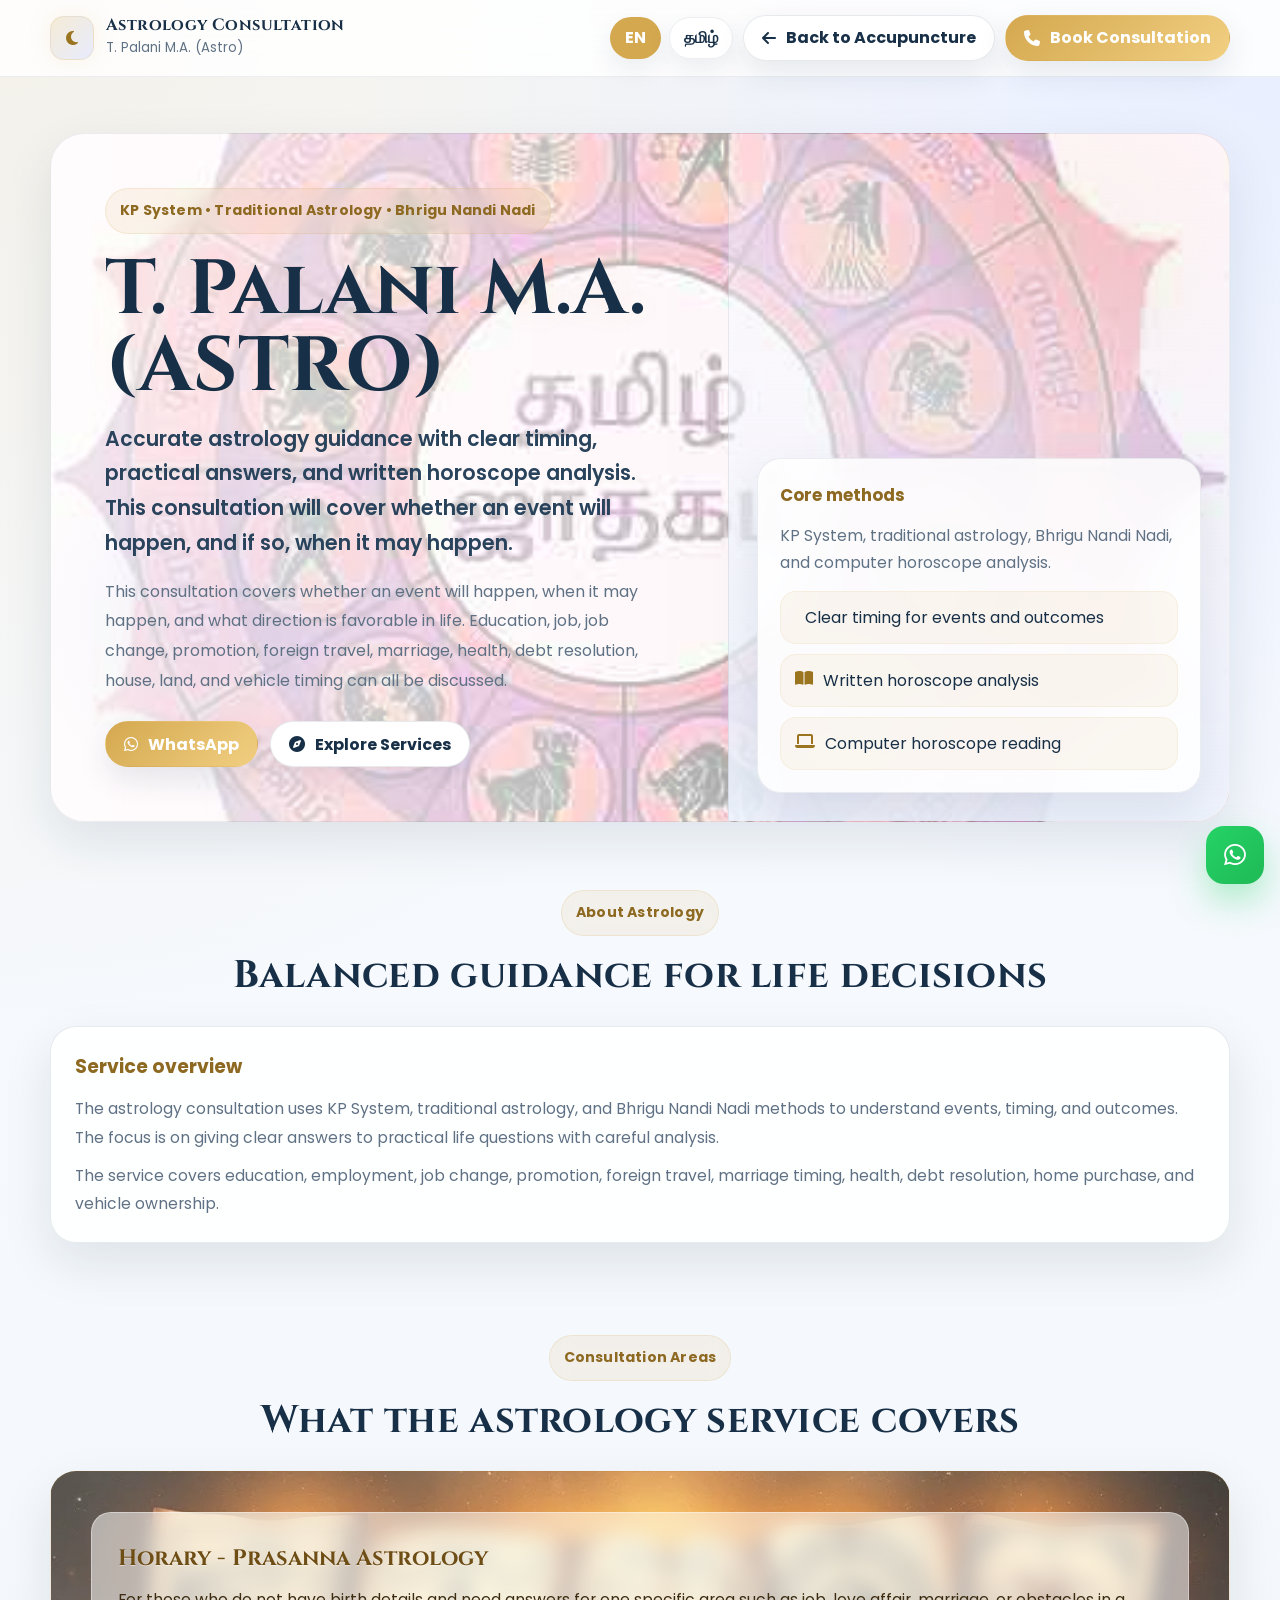
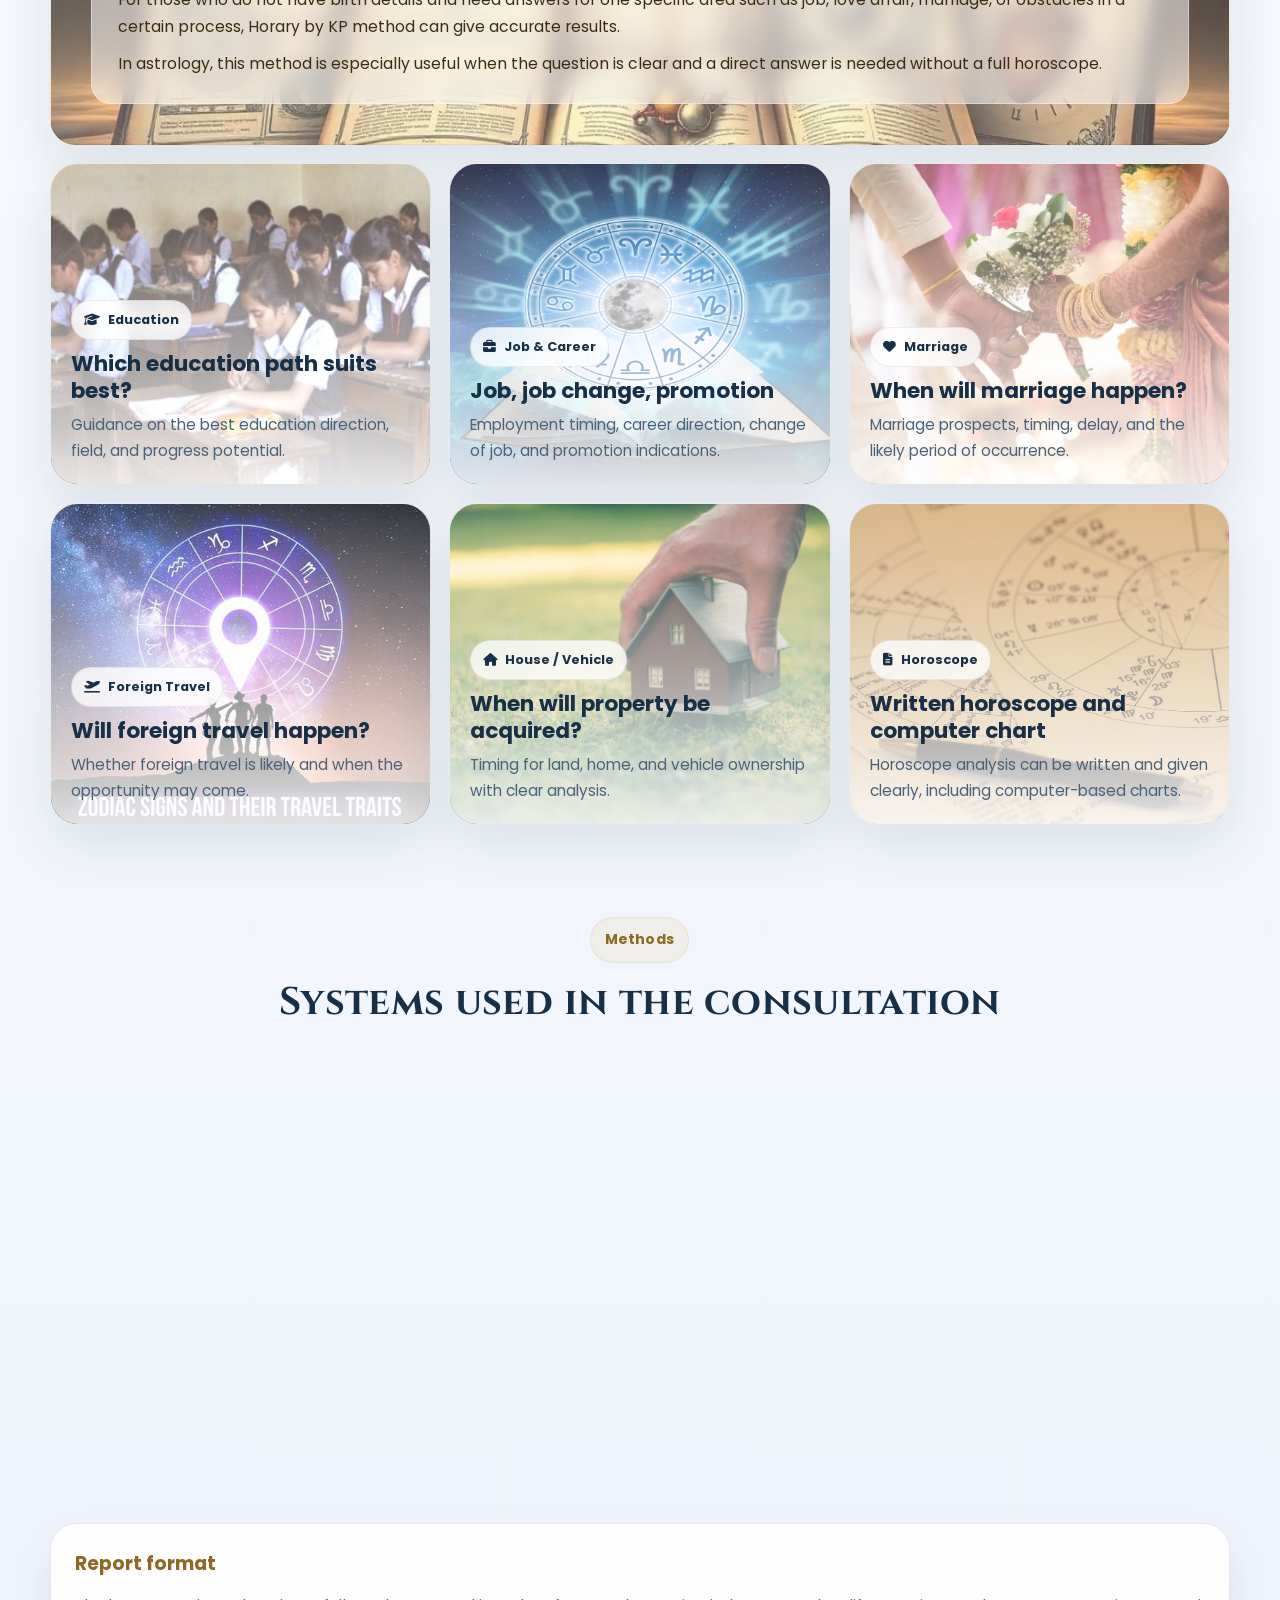
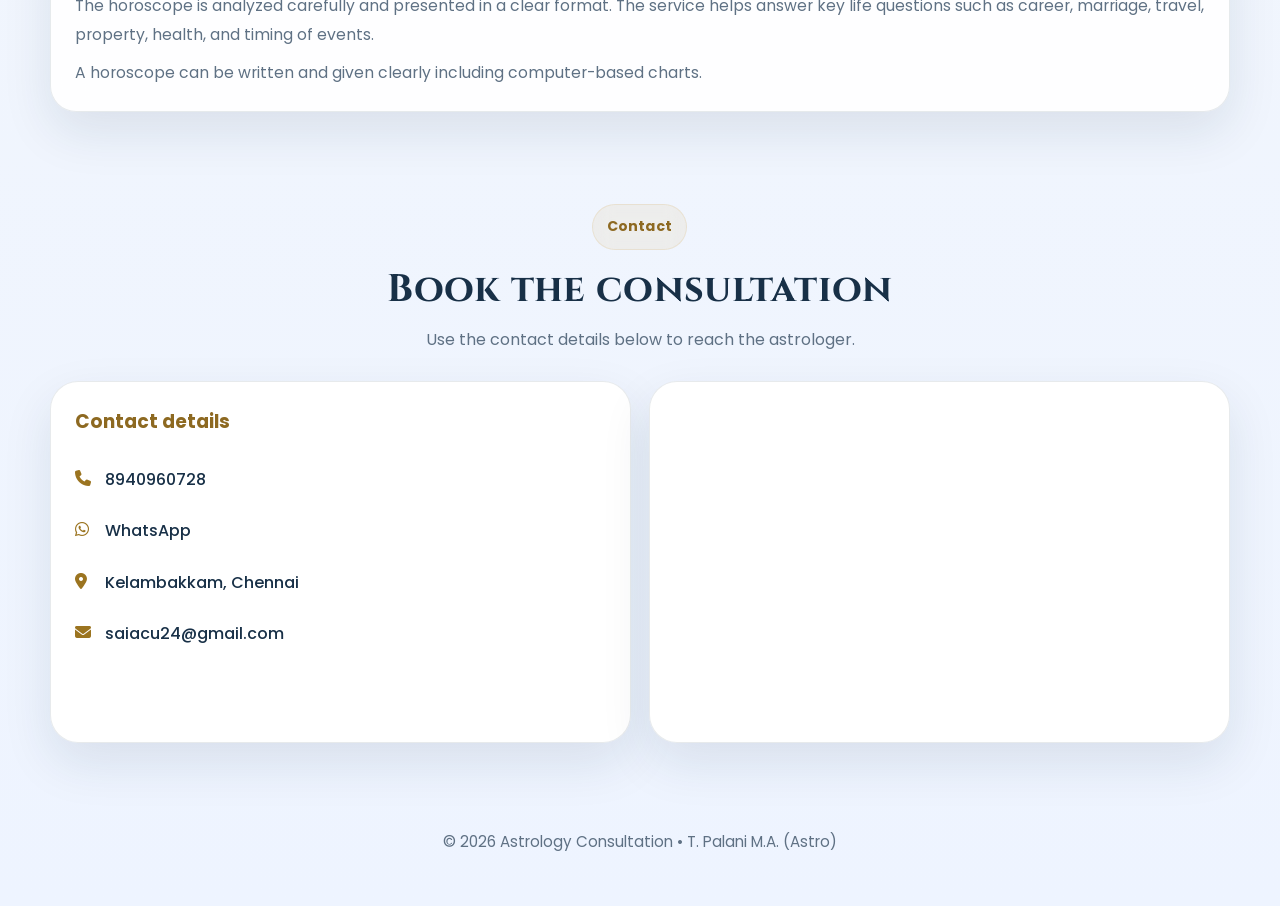
<file: sai-acupuncture-website/public/astrology.html>
<!DOCTYPE html>
<html lang="en">
<head>
  <meta charset="UTF-8" />
  <meta name="viewport" content="width=device-width, initial-scale=1.0" />
  <meta name="description" content="Astrology consultation by முனைவர். த. பழனி M.A. (Astro) with KP System, traditional astrology, and Bhrigu Nandi Nadi." />
  <title>Astrology Consultation | முனைவர். த. பழனி</title>
  <link rel="icon" type="image/png" sizes="192x192" href="/images/favicon-192.png">
  <link rel="shortcut icon" type="image/png" href="/images/favicon-192.png">
  <link rel="apple-touch-icon" href="/images/favicon-192.png">

  <link href="https://fonts.googleapis.com/css2?family=Poppins:wght@400;500;600;700;800&family=Cinzel:wght@600;700&display=swap" rel="stylesheet">
  <link rel="stylesheet" href="https://cdnjs.cloudflare.com/ajax/libs/font-awesome/6.5.0/css/all.min.css">

  <style>
    :root{
      --bg:#f7f8fc;
      --bg-2:#eef4ff;
      --surface:rgba(255,255,255,.9);
      --surface-strong:rgba(255,255,255,.98);
      --text:#183047;
      --muted:#5f7184;
      --gold:#d4a84f;
      --gold-2:#f1cf82;
      --line:rgba(24,48,71,.10);
      --shadow:0 20px 50px rgba(24,48,71,.10);
      --radius:26px;
      --max:1180px;
    }

    *{box-sizing:border-box}
    html{scroll-behavior:smooth}
    body{
      margin:0;
      font-family:Poppins,system-ui,-apple-system,BlinkMacSystemFont,"Segoe UI",sans-serif;
      color:var(--text);
      background:
        radial-gradient(circle at top left, rgba(212,168,79,.12), transparent 24%),
        radial-gradient(circle at top right, rgba(96,125,255,.10), transparent 22%),
        linear-gradient(180deg, #f8fbff 0%, #f4f7fb 45%, #eef4ff 100%);
      overflow-x:hidden;
      line-height:1.7;
    }

    a{text-decoration:none;color:inherit}
    img{max-width:100%;display:block}
    button,input,textarea{font:inherit}

    .container{
      width:min(var(--max), calc(100% - 32px));
      margin:0 auto;
    }

    .topbar{
      position:sticky;
      top:0;
      z-index:1000;
      backdrop-filter:blur(18px);
      background:rgba(255,255,255,.84);
      border-bottom:1px solid rgba(24,48,71,.08);
    }

    .topbar-inner{
      width:min(var(--max), calc(100% - 32px));
      margin:0 auto;
      min-height:76px;
      display:flex;
      align-items:center;
      justify-content:space-between;
      gap:14px;
      flex-wrap:wrap;
      padding:8px 0;
    }

    .brand{
      display:flex;
      align-items:center;
      gap:12px;
      min-width:0;
    }
    .brand-mark{
      width:44px;
      height:44px;
      border-radius:14px;
      display:grid;
      place-items:center;
      background:linear-gradient(135deg, rgba(212,168,79,.22), rgba(96,125,255,.14));
      border:1px solid rgba(212,168,79,.18);
      box-shadow:0 0 24px rgba(212,168,79,.12);
      flex:none;
    }
    .brand-mark i{color:#9b7420}
    .brand-text{min-width:0}
    .brand-text strong{
      display:block;
      font-family:Cinzel, serif;
      font-size:1.02rem;
      letter-spacing:.4px;
      line-height:1.2;
      white-space:nowrap;
      overflow:hidden;
      text-overflow:ellipsis;
    }
    .brand-text span{
      display:block;
      color:var(--muted);
      font-size:.83rem;
      margin-top:2px;
      white-space:nowrap;
      overflow:hidden;
      text-overflow:ellipsis;
    }

    .nav-actions{
      display:flex;
      gap:10px;
      flex-wrap:wrap;
      justify-content:flex-end;
      align-items:center;
      margin-left:auto;
    }

    .lang-switch{
      display:flex;
      gap:8px;
      align-items:center;
    }
    .lang-btn{
      border:1px solid rgba(24,48,71,.08);
      cursor:pointer;
      min-height:42px;
      padding:0 14px;
      border-radius:999px;
      background:#fff;
      color:var(--text);
      font-weight:700;
      transition:.2s ease;
      box-shadow:0 10px 24px rgba(24,48,71,.08);
    }
    .lang-btn.active,
    .lang-btn:hover{
      background:var(--gold);
      color:#fff;
      border-color:transparent;
    }

    .btn{
      display:inline-flex;
      align-items:center;
      justify-content:center;
      gap:10px;
      min-height:46px;
      padding:0 18px;
      border-radius:999px;
      border:1px solid transparent;
      cursor:pointer;
      font-weight:700;
      transition:.25s ease;
      box-shadow:0 12px 30px rgba(24,48,71,.10);
      white-space:nowrap;
    }
    .btn:hover{transform:translateY(-2px)}
    .btn-primary{
      background:linear-gradient(135deg,var(--gold),var(--gold-2));
      color:#fff;
    }
    .btn-secondary{
      background:#fff;
      color:var(--text);
      border-color:rgba(24,48,71,.10);
    }

    .hero{
      position:relative;
      padding:56px 0 22px;
    }
    .hero-card{
      display:grid;
      grid-template-columns:1.15fr .85fr;
      gap:0;
      min-height:72vh;
      border-radius:34px;
      overflow:hidden;
      background:
        linear-gradient(90deg, rgba(255,255,255,.88) 0%, rgba(255,255,255,.70) 52%, rgba(255,255,255,.38) 100%),
        url('images/astro-hero.jpg') center/cover no-repeat;
      box-shadow:var(--shadow);
      border:1px solid rgba(24,48,71,.08);
      position:relative;
      isolation:isolate;
    }
    .hero-card::after{
      content:"";
      position:absolute;
      inset:0;
      background:
        radial-gradient(circle at 85% 20%, rgba(212,168,79,.12), transparent 18%),
        radial-gradient(circle at 15% 70%, rgba(96,125,255,.08), transparent 18%);
      pointer-events:none;
      z-index:-1;
    }

    .hero-copy{
      padding:54px;
      display:flex;
      align-items:center;
    }

    .eyebrow{
      display:inline-flex;
      align-items:center;
      gap:10px;
      padding:10px 14px;
      border-radius:999px;
      border:1px solid rgba(212,168,79,.16);
      background:rgba(212,168,79,.10);
      color:#8d6921;
      font-size:.88rem;
      margin-bottom:18px;
      font-weight:700;
      letter-spacing:.2px;
      backdrop-filter:blur(10px);
    }

    .hero h1{
      margin:0;
      font-family:Cinzel, serif;
      font-size:clamp(2.5rem,6vw,5.2rem);
      line-height:1;
      letter-spacing:.5px;
      max-width:12ch;
      color:#183047;
      text-shadow:0 0 28px rgba(212,168,79,.10);
    }
    .hero .subtitle{
      margin:16px 0 0;
      color:#28435b;
      font-size:clamp(1.04rem,2.2vw,1.28rem);
      font-weight:600;
      max-width:62ch;
    }
    .hero .description{
      margin:16px 0 0;
      color:var(--muted);
      max-width:68ch;
      line-height:1.85;
      font-size:1rem;
    }
    .hero-actions{
      display:flex;
      flex-wrap:wrap;
      gap:12px;
      margin-top:26px;
    }

    .hero-side{
      padding:28px;
      display:flex;
      align-items:flex-end;
      background:linear-gradient(180deg, rgba(255,255,255,.30), rgba(238,244,255,.92));
      border-left:1px solid rgba(24,48,71,.08);
    }

    .side-panel{
      width:100%;
      padding:22px;
      border-radius:24px;
      background:rgba(255,255,255,.84);
      border:1px solid rgba(24,48,71,.08);
      backdrop-filter:blur(16px);
      box-shadow:var(--shadow);
    }
    .side-panel h3{
      margin:0 0 14px;
      color:#8d6921;
      font-size:1.05rem;
    }
    .side-panel p{
      margin:0 0 14px;
      color:var(--muted);
      font-size:.98rem;
    }
    .method-list{
      display:grid;
      gap:10px;
      margin-top:14px;
    }
    .method-item{
      display:flex;
      gap:10px;
      align-items:flex-start;
      padding:12px 14px;
      border-radius:16px;
      background:rgba(212,168,79,.08);
      border:1px solid rgba(212,168,79,.10);
      color:var(--text);
    }
    .method-item i{
      color:#9b7420;
      margin-top:3px;
      flex:none;
    }

    section.block{
      padding:46px 0;
    }

    .section-head{
      text-align:center;
      width:min(860px,100%);
      margin:0 auto 28px;
    }
    .section-head h2{
      margin:0;
      font-family:Cinzel, serif;
      font-size:clamp(1.7rem,3vw,2.6rem);
      letter-spacing:.3px;
      line-height:1.15;
      color:#183047;
    }
    .section-head p{
      margin:14px auto 0;
      color:var(--muted);
      max-width:760px;
      font-size:1rem;
    }

    .grid-2{
      display:grid;
      grid-template-columns:repeat(2,minmax(0,1fr));
      gap:18px;
    }
    .grid-3{
      display:grid;
      grid-template-columns:repeat(3,minmax(0,1fr));
      gap:18px;
    }

    .card{
      background:var(--surface);
      border:1px solid var(--line);
      border-radius:var(--radius);
      box-shadow:var(--shadow);
      backdrop-filter:blur(16px);
    }
    .card.pad{padding:24px}

    .card h3{
      margin:0 0 12px;
      color:#8d6921;
      font-size:1.18rem;
    }
    .card p{
      margin:0;
      color:var(--muted);
      line-height:1.8;
      font-size:.98rem;
    }
    .card p + p{margin-top:10px}

    .service-card{
      position:relative;
      min-height:320px;
      overflow:hidden;
      border-radius:28px;
      background:linear-gradient(180deg, rgba(255,255,255,.20), rgba(255,255,255,.90));
      border:1px solid rgba(24,48,71,.08);
      box-shadow:var(--shadow);
    }
    .service-card::before{
      content:"";
      position:absolute;
      inset:0;
      background-image:var(--bg-image);
      background-size:cover;
      background-position:center;
      transform:scale(1.02);
      filter:saturate(1.04);
      transition:transform .6s ease;
    }
    .service-card:hover::before{
      transform:scale(1.06);
    }
    .service-card::after{
      content:"";
      position:absolute;
      inset:0;
      background:linear-gradient(180deg, rgba(255,255,255,.18), rgba(255,255,255,.88));
    }
    .service-content{
      position:relative;
      z-index:1;
      padding:20px;
      display:flex;
      flex-direction:column;
      justify-content:flex-end;
      height:100%;
      min-height:320px;
    }
    .service-chip{
      align-self:flex-start;
      display:inline-flex;
      align-items:center;
      gap:8px;
      padding:8px 12px;
      border-radius:999px;
      background:rgba(255,255,255,.78);
      border:1px solid rgba(24,48,71,.08);
      color:#183047;
      font-size:.8rem;
      font-weight:700;
      margin-bottom:10px;
      backdrop-filter:blur(8px);
    }
    .service-content h3{
      margin:0 0 8px;
      color:#183047;
      font-size:1.35rem;
      line-height:1.25;
      text-shadow:none;
    }
    .service-content p{
      margin:0;
      color:#49627a;
      font-size:.96rem;
    }

    .highlight{
      background:linear-gradient(135deg, #fff6de, #f7ecd1);
      color:#34260b;
      border-radius:var(--radius);
      padding:26px;
      box-shadow:0 16px 40px rgba(24,48,71,.08);
      border:1px solid rgba(212,168,79,.18);
    }
    .highlight h3{
      margin:0 0 10px;
      font-family:Cinzel, serif;
      color:#8d6921;
      font-size:1.4rem;
    }
    .highlight p{
      margin:0;
      color:#51401b;
      font-size:.98rem;
    }
    .highlight ul{
      margin:16px 0 0;
      padding-left:18px;
      color:#51401b;
    }
    .highlight li{margin:8px 0}

    .horary-block{
      position:relative;
      overflow:hidden;
      border-radius:var(--radius);
      border:1px solid rgba(212,168,79,.18);
      box-shadow:var(--shadow);
      background:
        linear-gradient(135deg, rgba(255,246,222,.24), rgba(247,236,209,.12)),
        url('images/horary-bg.jpg') center/cover no-repeat;
      margin-bottom:18px;
      min-height:260px;
    }
    .horary-block::before{
      content:"";
      position:absolute;
      inset:0;
      background:linear-gradient(180deg, rgba(255,255,255,.06), rgba(255,255,255,.18));
      pointer-events:none;
    }
    .horary-block .highlight-inner{
      position:relative;
      z-index:1;
      padding:26px;
      background:rgba(255,255,255,.52);
      backdrop-filter:blur(10px);
      border-radius:calc(var(--radius) - 6px);
      margin:14px;
      border:1px solid rgba(255,255,255,.38);
    }
    .horary-block .highlight-inner h3{
      color:#6f4e16;
      text-shadow:0 1px 0 rgba(255,255,255,.45);
    }
    .horary-block .highlight-inner p,
    .horary-block .highlight-inner li{
      color:#3b2c12;
    }

    .footer-contact{
      display:grid;
      grid-template-columns:1fr 1fr;
      gap:18px;
      align-items:stretch;
    }
    .contact-card,
    .map-card{
      background:var(--surface-strong);
      border:1px solid var(--line);
      border-radius:28px;
      box-shadow:var(--shadow);
      backdrop-filter:blur(16px);
    }
    .contact-card{padding:24px}
    .contact-card h3{
      margin:0 0 16px;
      color:#8d6921;
    }
    .contact-row{
      display:flex;
      gap:12px;
      align-items:flex-start;
      padding:12px 0;
    }
    .contact-row i{
      color:#9b7420;
      margin-top:4px;
      width:18px;
      flex:none;
    }
    .contact-row span,
    .contact-row a{
      color:var(--text);
      font-weight:500;
      word-break:break-word;
    }

    .map-card{
      overflow:hidden;
      min-height:360px;
    }
    .map-card iframe{
      width:100%;
      height:100%;
      min-height:360px;
      border:0;
      display:block;
    }

    .floating-whatsapp{
      position:fixed;
      right:16px;
      bottom:16px;
      width:58px;
      height:58px;
      border-radius:18px;
      display:grid;
      place-items:center;
      background:linear-gradient(135deg,#25d366,#1fb956);
      color:#fff;
      box-shadow:0 16px 35px rgba(37,211,102,.35);
      z-index:999;
      font-size:1.55rem;
    }

    .footer{
      padding:24px 0 36px;
      color:var(--muted);
      text-align:center;
      font-size:.95rem;
    }

    .reveal{
      opacity:0;
      transform:translateY(22px);
      transition:opacity .75s ease, transform .75s ease;
    }
    .reveal.active{
      opacity:1;
      transform:none;
    }

    @media (max-width: 1120px){
      .hero-card{
        grid-template-columns:1fr;
      }
      .hero-side{
        border-left:0;
        border-top:1px solid rgba(24,48,71,.08);
      }
    }

    @media (max-width: 980px){
      .grid-2,
      .grid-3,
      .footer-contact{
        grid-template-columns:1fr;
      }
      .hero-copy{padding:30px}
      .service-card{min-height:300px}
    }

    @media (max-width: 760px){
      .topbar-inner{
        padding:10px 0;
      }
      .nav-actions{
        width:100%;
      }
      .lang-switch{
        width:100%;
      }
      .lang-btn{
        flex:1 1 0;
      }
      .btn{
        flex:1 1 0;
      }
      .hero{
        padding:18px 0 12px;
      }
      .hero h1{
        max-width:100%;
      }
      .hero-actions{
        flex-direction:column;
      }
      .hero-actions .btn{
        width:100%;
      }
      .section-head{
        margin-bottom:22px;
      }
      .card.pad,
      .contact-card,
      .highlight,
      .side-panel,
      .horary-block .highlight-inner{
        padding:18px;
      }
      .service-content{
        padding:18px;
      }
      .map-card iframe{
        min-height:300px;
      }
    }

    @media (max-width: 420px){
      .brand-mark{
        width:40px;
        height:40px;
      }
      .brand-text strong{
        font-size:.96rem;
      }
      .brand-text span{
        font-size:.76rem;
      }
      .hero h1{
        font-size:clamp(2.1rem, 12vw, 3rem);
      }
      .section-head h2{
        font-size:clamp(1.5rem, 8vw, 2.2rem);
      }
      .service-content h3{
        font-size:1.18rem;
      }
    }
  </style>
</head>
<body>

<header class="topbar">
  <div class="topbar-inner">
    <a class="brand" href="index.html" aria-label="Back to clinic">
      <div class="brand-mark"><i class="fa-solid fa-moon"></i></div>
      <div class="brand-text">
        <strong data-en="Astrology Consultation" data-ta="ஜோதிட ஆலோசனை">Astrology Consultation</strong>
        <span data-en="T. Palani M.A. (Astro)" data-ta="முனைவர். த. பழனி M.A. (Astro)">T. Palani M.A. (Astro)</span>
      </div>
    </a>

    <div class="nav-actions">
      <div class="lang-switch" aria-label="Language switcher">
        <button class="lang-btn active" data-lang="en" onclick="setLang('en')">EN</button>
        <button class="lang-btn" data-lang="ta" onclick="setLang('ta')">தமிழ்</button>
      </div>
      <a class="btn btn-secondary" href="index.html">
        <i class="fa-solid fa-arrow-left"></i>
        <span data-en="Back to Accupuncture" data-ta="மீண்டும் அக்குபஞ்சர் சிகிச்சைக்கு திரும்ப">Back to Accupuncture</span>
      </a>
      <a class="btn btn-primary" href="#contact">
        <i class="fa-solid fa-phone"></i>
        <span data-en="Book Consultation" data-ta="ஆலோசனை பதிவு">Book Consultation</span>
      </a>
    </div>
  </div>
</header>

<main class="container">

  <section class="hero">
    <div class="hero-card reveal">
      <div class="hero-copy">
        <div>
          <div class="eyebrow" data-en="KP System • Traditional Astrology • Bhrigu Nandi Nadi" data-ta="KP SYSTEM • பாரம்பரிய ஜோதிடம் • பிருகு நந்தி நாடி">
            KP System • Traditional Astrology • Bhrigu Nandi Nadi
          </div>

          <h1 data-en="T. Palani M.A. (ASTRO)" data-ta="முனைவர். த. பழனி M.A. (ASTRO)">T. Palani M.A. (ASTRO)</h1>

          <p class="subtitle"
             data-en="Accurate astrology guidance with clear timing, practical answers, and written horoscope analysis. This consultation will cover whether an event will happen, and if so, when it may happen."
             data-ta="துல்லியமான ஜோதிட வழிகாட்டல், தெளிவான கால நிர்ணயம், நடைமுறை பதில்கள் மற்றும் எழுத்து வடிவ ஜாதக பகுப்பாய்வு. இந்த ஆலோசனையில் ஒரு நிகழ்வு நடைபெறுமா என்பதையும், நடைபெறுமானால் அது எப்போது நடைபெறும் என்பதையும் விளக்கப்படும்.">
            Accurate astrology guidance with clear timing, practical answers, and written horoscope analysis. This consultation will cover whether an event will happen, and if so, when it may happen.
          </p>

          <p class="description"
             data-en="This consultation covers whether an event will happen, when it may happen, and what direction is favorable in life. Education, job, job change, promotion, foreign travel, marriage, health, debt resolution, house, land, and vehicle timing can all be discussed."
             data-ta="சம்பவம் நடைபெறுமா? நடைபெறும் எனில் எப்போது? கல்வி, வேலை, வேலை மாற்றம், உயர்வு, வெளிநாட்டு பயணம், திருமணம், நோய், கடன், மணை, வீடு, வாகனம் போன்ற வாழ்க்கை முக்கிய விஷயங்களுக்கு தெளிவான ஆலோசனை வழங்கப்படும்.">
            This consultation covers whether an event will happen, when it may happen, and what direction is favorable in life. Education, job, job change, promotion, foreign travel, marriage, health, debt resolution, house, land, and vehicle timing can all be discussed.
          </p>

          <div class="hero-actions">
            <a class="btn btn-primary" href="https://wa.me/918940960728" target="_blank" rel="noopener">
              <i class="fa-brands fa-whatsapp"></i>
              <span data-en="WhatsApp" data-ta="வாட்ஸ்அப்">WhatsApp</span>
            </a>
            <a class="btn btn-secondary" href="#services">
              <i class="fa-solid fa-compass"></i>
              <span data-en="Explore Services" data-ta="சேவைகளைப் பார்க்க">Explore Services</span>
            </a>
          </div>
        </div>
      </div>

      <aside class="hero-side">
        <div class="side-panel">
          <h3 data-en="Core methods" data-ta="முக்கிய முறைகள்">Core methods</h3>
          <p data-en="KP System, traditional astrology, Bhrigu Nandi Nadi, and computer horoscope analysis."
             data-ta="KP SYSTEM, பாரம்பரிய ஜோதிடம், பிருகு நந்தி நாடி முறை, மற்றும் கம்ப்யூட்டர் ஜாதக கணிப்பு.">
            KP System, traditional astrology, Bhrigu Nandi Nadi, and computer horoscope analysis.
          </p>

          <div class="method-list">
            <div class="method-item">
              <i class="fa-solid fa-sparkles"></i>
              <div data-en="Clear timing for events and outcomes" data-ta="நிகழ்வுகளுக்கான தெளிவான கால கணிப்பு">
                Clear timing for events and outcomes
              </div>
            </div>
            <div class="method-item">
              <i class="fa-solid fa-book-open"></i>
              <div data-en="Written horoscope analysis" data-ta="எழுதிய ஜாதக ஆய்வு">
                Written horoscope analysis
              </div>
            </div>
            <div class="method-item">
              <i class="fa-solid fa-laptop"></i>
              <div data-en="Computer horoscope reading" data-ta="கம்ப்யூட்டர் ஜாதக கணிப்பு">
                Computer horoscope reading
              </div>
            </div>
          </div>
        </div>
      </aside>
    </div>
  </section>

  <section class="block" id="about">
    <div class="section-head reveal">
      <span class="eyebrow" data-en="About Astrology" data-ta="ஜோதிட சேவை பற்றி">About Astrology</span>
      <h2 data-en="Balanced guidance for life decisions" data-ta="வாழ்க்கை முடிவுகளுக்கான சமநிலையான வழிகாட்டல்">
        Balanced guidance for life decisions
      </h2>
    </div>

    <div class="card pad reveal">
      <h3 data-en="Service overview" data-ta="சேவை விளக்கம்">Service overview</h3>
      <p data-en="The astrology consultation uses KP System, traditional astrology, and Bhrigu Nandi Nadi methods to understand events, timing, and outcomes. The focus is on giving clear answers to practical life questions with careful analysis."
         data-ta="KP SYSTEM, பாரம்பரிய ஜோதிடம், மற்றும் பிருகு நந்தி நாடி முறையைப் பயன்படுத்தி சம்பவங்கள், காலம், மற்றும் பலன்களை ஆய்வு செய்து, வாழ்க்கை தொடர்பான கேள்விகளுக்கு தெளிவான பதில் வழங்கப்படுகிறது.">
        The astrology consultation uses KP System, traditional astrology, and Bhrigu Nandi Nadi methods to understand events, timing, and outcomes. The focus is on giving clear answers to practical life questions with careful analysis.
      </p>
      <p style="margin-top:10px"
         data-en="The service covers education, employment, job change, promotion, foreign travel, marriage timing, health, debt resolution, home purchase, and vehicle ownership."
         data-ta="கல்வி, வேலை, வேலை மாற்றம், உயர்வு, வெளிநாட்டு பயணம், திருமணம், நோய், கடன், மணை, வீடு, வாகனம் ஆகியவற்றுக்கான ஆலோசனை வழங்கப்படுகிறது.">
        The service covers education, employment, job change, promotion, foreign travel, marriage timing, health, debt resolution, home purchase, and vehicle ownership.
      </p>
    </div>
  </section>

  <section class="block" id="services">
    <div class="section-head reveal">
      <span class="eyebrow" data-en="Consultation Areas" data-ta="ஆலோசனை பகுதிகள்">Consultation Areas</span>
      <h2 data-en="What the astrology service covers" data-ta="இந்த ஜோதிட சேவை எதை எதையை உள்ளடக்கியது">
        What the astrology service covers
      </h2>
    </div>

    <div class="highlight horary-block reveal" style="margin-bottom:18px">
      <div class="highlight-inner">
        <h3 data-en="Horary - Prasanna Astrology" data-ta="HORARY - பிரசன்ன ஜோதிடம்">
          Horary - Prasanna Astrology
        </h3>
        <p data-en="For those who do not have birth details and need answers for one specific area such as job, love affair, marriage, or obstacles in a certain process, Horary by KP method can give accurate results."
           data-ta="ஜாதகம் இல்லாத பட்சத்தில், குறிப்பிட்ட ஏதேனும் ஒரு கேள்விக்கு... வேலை / காதல் குறித்த வீனா / அயல்நாட்டு பயண தாமதம் தீரும் காலம் / மற்றும் ஏதேனும் ஐயம் எதுவாயினும் KP பிரசன்ன முறையில் துல்லியமான பதில் தரப்படும்.">
          For those who do not have birth details and need answers for one specific area such as job, love affair, marriage, or obstacles in a certain process, Horary by KP method can give accurate results.
        </p>
        <p style="margin-top:10px"
           data-en="In astrology, this method is especially useful when the question is clear and a direct answer is needed without a full horoscope."
           data-ta="ஜோதக விவரம் இல்லாதபோதும், கேள்வி தெளிவாக இருந்தால் முழு ஜாதகம் இல்லாமல் நேரடியான பதில் பெற இந்த முறை மிகவும் பயன்படும்.">
          In astrology, this method is especially useful when the question is clear and a direct answer is needed without a full horoscope.
        </p>
      </div>
    </div>

    <div class="grid-3">
      <article class="service-card reveal" style="--bg-image:url('images/astro-education.jpg')">
        <div class="service-content">
          <span class="service-chip"><i class="fa-solid fa-graduation-cap"></i> <span data-en="Education" data-ta="கல்வி">Education</span></span>
          <h3 data-en="Which education path suits best?" data-ta="எந்த கல்வி சரியாக அமையும்?">Which education path suits best?</h3>
          <p data-en="Guidance on the best education direction, field, and progress potential."
             data-ta="எந்த கல்வி, எந்த துறை, எவ்வாறு முன்னேற்றம் கிடைக்கும் என்பதில் வழிகாட்டல்.">
            Guidance on the best education direction, field, and progress potential.
          </p>
        </div>
      </article>

      <article class="service-card reveal" style="--bg-image:url('images/astro-career.jpg')">
        <div class="service-content">
          <span class="service-chip"><i class="fa-solid fa-briefcase"></i> <span data-en="Job & Career" data-ta="வேலை & தொழில்">Job & Career</span></span>
          <h3 data-en="Job, job change, promotion" data-ta="வேலை, மாற்றம், உயர்வு">Job, job change, promotion</h3>
          <p data-en="Employment timing, career direction, change of job, and promotion indications."
             data-ta="வேலை கிடைக்குமா, வேலை மாற்றமா, உயர்வா என்பதற்கான கணிப்பு.">
            Employment timing, career direction, change of job, and promotion indications.
          </p>
        </div>
      </article>

      <article class="service-card reveal" style="--bg-image:url('images/astro-marriage.jpg')">
        <div class="service-content">
          <span class="service-chip"><i class="fa-solid fa-heart"></i> <span data-en="Marriage" data-ta="திருமணம்">Marriage</span></span>
          <h3 data-en="When will marriage happen?" data-ta="திருமணம் எப்போது?">When will marriage happen?</h3>
          <p data-en="Marriage prospects, timing, delay, and the likely period of occurrence."
             data-ta="திருமணம் எப்போது, என்றைக்கு, தாமதமா அல்லது சரியான காலமா என்பதில் விளக்கம்.">
            Marriage prospects, timing, delay, and the likely period of occurrence.
          </p>
        </div>
      </article>

      <article class="service-card reveal" style="--bg-image:url('images/astro-travel.jpg')">
        <div class="service-content">
          <span class="service-chip"><i class="fa-solid fa-plane-departure"></i> <span data-en="Foreign Travel" data-ta="வெளிநாட்டு பயணம்">Foreign Travel</span></span>
          <h3 data-en="Will foreign travel happen?" data-ta="வெளிநாட்டு பயணம் உண்டா?">Will foreign travel happen?</h3>
          <p data-en="Whether foreign travel is likely and when the opportunity may come."
             data-ta="வெளிநாட்டு பயணம் உண்டா? எப்பொழுது? என்ற கேள்விக்கு கணிப்பு.">
            Whether foreign travel is likely and when the opportunity may come.
          </p>
        </div>
      </article>

      <article class="service-card reveal" style="--bg-image:url('images/astro-house.jpg')">
        <div class="service-content">
          <span class="service-chip"><i class="fa-solid fa-house"></i> <span data-en="House / Vehicle" data-ta="மண் / வீடு / வாகனம்">House / Vehicle</span></span>
          <h3 data-en="When will property be acquired?" data-ta="எப்போது அமையும்?">When will property be acquired?</h3>
          <p data-en="Timing for land, home, and vehicle ownership with clear analysis."
             data-ta="மண், வீடு, வாகனம் எப்போது அமையும் என்பதற்கான கணிப்பு.">
            Timing for land, home, and vehicle ownership with clear analysis.
          </p>
        </div>
      </article>

      <article class="service-card reveal" style="--bg-image:url('images/astro-horoscope.jpg')">
        <div class="service-content">
          <span class="service-chip"><i class="fa-solid fa-file-lines"></i> <span data-en="Horoscope" data-ta="ஜாதகம்">Horoscope</span></span>
          <h3 data-en="Written horoscope and computer chart" data-ta="எழுதிய ஜாதகம் மற்றும் கம்ப்யூட்டர் ஜாதகம்">
            Written horoscope and computer chart
          </h3>
          <p data-en="Horoscope analysis can be written and given clearly, including computer-based charts."
             data-ta="ஜாதகம் கணித்து எழுதி தரப்படும். கம்ப்யூட்டர் ஜாதகமும் கணித்து தரப்படும்.">
            Horoscope analysis can be written and given clearly, including computer-based charts.
          </p>
        </div>
      </article>
    </div>
  </section>

  <section class="block" id="methods">
    <div class="section-head reveal">
      <span class="eyebrow" data-en="Methods" data-ta="முறைகள்">Methods</span>
      <h2 data-en="Systems used in the consultation" data-ta="ஆலோசனையில் பயன்படுத்தப்படும் முறைகள்">
        Systems used in the consultation
      </h2>
    </div>

    <div class="highlight reveal">
      <h3 data-en="Analysis style" data-ta="ஆய்வு முறை">Analysis style</h3>
      <p data-en="The consultation uses KP System, traditional astrology, and Bhrigu Nandi Nadi methodology for accurate research and timing analysis."
         data-ta="KP SYSTEM, பாரம்பரிய ஜோதிடம், மற்றும் பிருகு நந்தி நாடி முறையைப் பயன்படுத்தி துல்லியமான ஆய்வு மற்றும் காலக் கணிப்பு செய்யப்படுகிறது.">
        The consultation uses KP System, traditional astrology, and Bhrigu Nandi Nadi methodology for accurate research and timing analysis.
      </p>
      <p data-en="துல்லியமான ஆய்வு - உறுதியான பலன் கூறும் முறை. சம்பவம் நடைபெறுமா? நடைபெறும் எனில் நடைபெறும் காலம் கணித்தல்."
         data-ta="துல்லியமான ஆய்வு - உறுதியான பலன் கூறும் முறை. சம்பவம் நடைபெறுமா? நடைபெறும் எனில் நடைபெறும் காலம் கணித்தல்.">
        துல்லியமான ஆய்வு - உறுதியான பலன் கூறும் முறை. சம்பவம் நடைபெறுமா? நடைபெறும் எனில் நடைபெறும் காலம் கணித்தல்.
      </p>
      <ul>
        <li data-en="KP System analysis" data-ta="KP SYSTEM ஆய்வு">KP System analysis</li>
        <li data-en="Traditional astrology guidance" data-ta="பாரம்பரிய ஜோதிடம்">Traditional astrology guidance</li>
      </ul>
    </div>
  </section>

  <section class="block" id="deliverables">
    <div class="section-head reveal">
      <span class="eyebrow" data-en="Deliverables" data-ta="வழங்கப்படும் விவரங்கள்">Deliverables</span>
      <h2 data-en="What the client receives" data-ta="வாடிக்கையாளர் பெறுவது என்ன?">What the client receives</h2>
    </div>

    <div class="card pad reveal">
      <h3 data-en="Report format" data-ta="அறிக்கை வடிவம்">Report format</h3>
      <p data-en="The horoscope is analyzed carefully and presented in a clear format. The service helps answer key life questions such as career, marriage, travel, property, health, and timing of events."
         data-ta="ஜாதகம் கணித்து தெளிவாக வழங்கப்படும். career, marriage, travel, property, health, timing போன்ற முக்கிய கேள்விகளுக்குப் பதில் கிடைக்கும்.">
        The horoscope is analyzed carefully and presented in a clear format. The service helps answer key life questions such as career, marriage, travel, property, health, and timing of events.
      </p>
      <p style="margin-top:10px"
         data-en="A horoscope can be written and given clearly including computer-based charts."
         data-ta="கணினி அடிப்படையிலான ஜாதக வரைபடங்களுடன், ஜாதகம் தெளிவாக எழுதப்பட்டு வழங்கப்படும்.">
        A horoscope can be written and given clearly including computer-based charts.
      </p>
    </div>
  </section>

  <section class="block" id="contact">
    <div class="section-head reveal">
      <span class="eyebrow" data-en="Contact" data-ta="தொடர்பு">Contact</span>
      <h2 data-en="Book the consultation" data-ta="ஆலோசனை பதிவு">Book the consultation</h2>
      <p data-en="Use the contact details below to reach the astrologer."
         data-ta="கீழே உள்ள தொடர்பு விவரங்களின் மூலம் ஜோதிட ஆலோசனைக்கு தொடர்பு கொள்ளலாம்.">
        Use the contact details below to reach the astrologer.
      </p>
    </div>

    <div class="footer-contact reveal">
      <article class="contact-card">
        <h3 data-en="Contact details" data-ta="தொடர்பு விவரங்கள்">Contact details</h3>
        <div class="contact-row">
          <i class="fa-solid fa-phone"></i>
          <a href="tel:+918940960728">8940960728</a>
        </div>
        <div class="contact-row">
          <i class="fa-brands fa-whatsapp"></i>
          <a href="https://wa.me/918940960728" target="_blank" rel="noopener">WhatsApp</a>
        </div>
        <div class="contact-row">
          <i class="fa-solid fa-location-dot"></i>
          <span data-en="Kelambakkam, Chennai" data-ta="கேளம்பாக்கம், சென்னை">Kelambakkam, Chennai</span>
        </div>
        <div class="contact-row">
          <i class="fa-solid fa-envelope"></i>
          <a href="mailto:saiacu24@gmail.com">saiacu24@gmail.com</a>
        </div>
      </article>

      <article class="map-card">
        <iframe
          title="Sai Acupuncture Center map"
          src="https://www.google.com/maps?q=No.40%2C%20Renugambal%20Nagar%2C%20Opposite%20Sai%20Baba%20Temple%2C%20OMR%2C%20Kelambakkam%2C%20Chennai%20603103&output=embed"
          loading="lazy"
          referrerpolicy="no-referrer-when-downgrade"
          allowfullscreen>
        </iframe>
      </article>
    </div>
  </section>
</main>

<a class="floating-whatsapp" href="https://wa.me/918940960728" target="_blank" rel="noopener" aria-label="WhatsApp">
  <i class="fa-brands fa-whatsapp"></i>
</a>

<footer class="footer">
  <div class="container">
    <p data-en="© 2026 Astrology Consultation • T. Palani M.A. (Astro)"
       data-ta="© 2026 ஜோதிட ஆலோசனை • T. Palani M.A. (Astro)">
      © 2026 Astrology Consultation • T. Palani M.A. (Astro)
    </p>
  </div>
</footer>

<script>
  const reveals = document.querySelectorAll('.reveal');
  const observer = new IntersectionObserver((entries) => {
    entries.forEach((entry) => {
      if (entry.isIntersecting) entry.target.classList.add('active');
    });
  }, { threshold: 0.15 });

  reveals.forEach(el => observer.observe(el));

  const langButtons = document.querySelectorAll('.lang-btn');

  function setLang(lang) {
    document.documentElement.lang = lang;

    langButtons.forEach(btn => {
      btn.classList.toggle('active', btn.dataset.lang === lang);
    });

    document.querySelectorAll('[data-en]').forEach(el => {
      const value = el.getAttribute(`data-${lang}`);
      if (value !== null) el.textContent = value;
    });

    document.querySelectorAll('[data-en-placeholder]').forEach(el => {
      const value = el.getAttribute(`data-${lang}-placeholder`);
      if (value !== null) el.setAttribute('placeholder', value);
    });
  }

  window.setLang = setLang;
  setLang('en');
</script>
</body>
</html>
</file>
